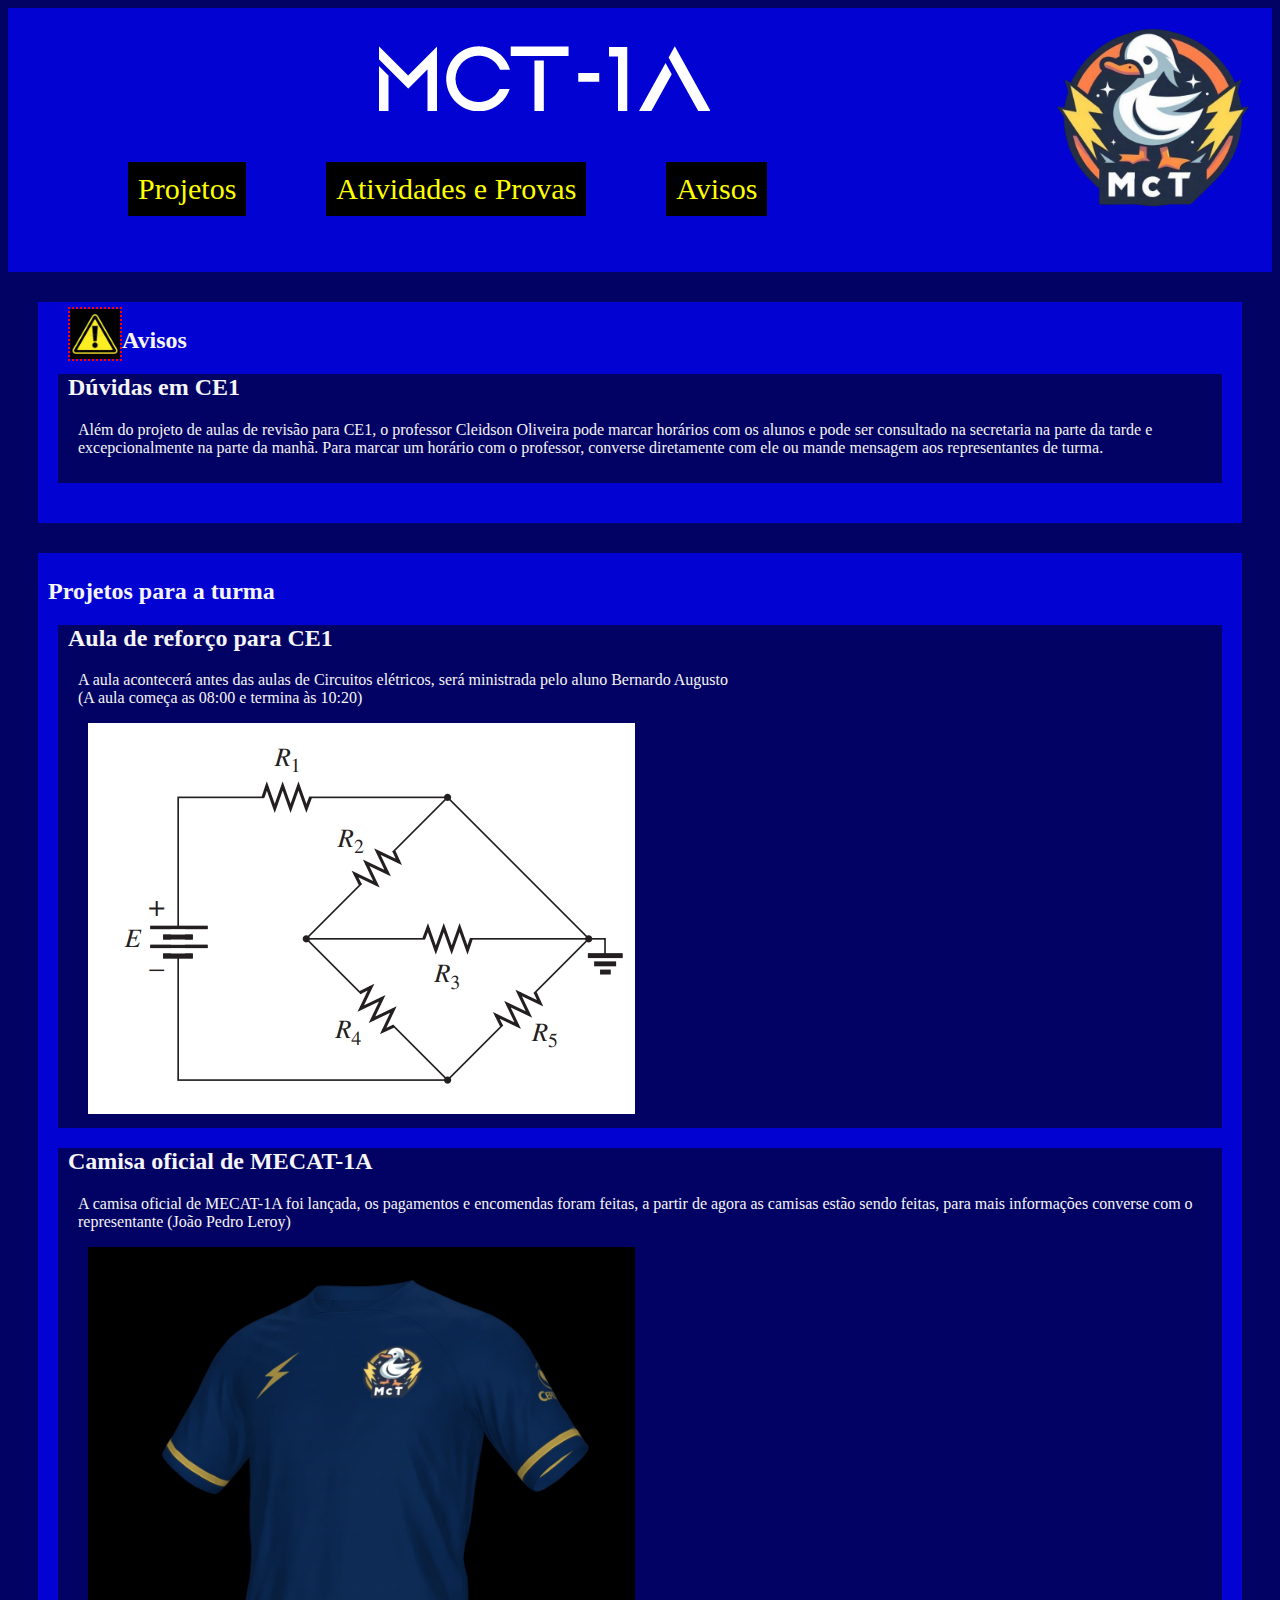
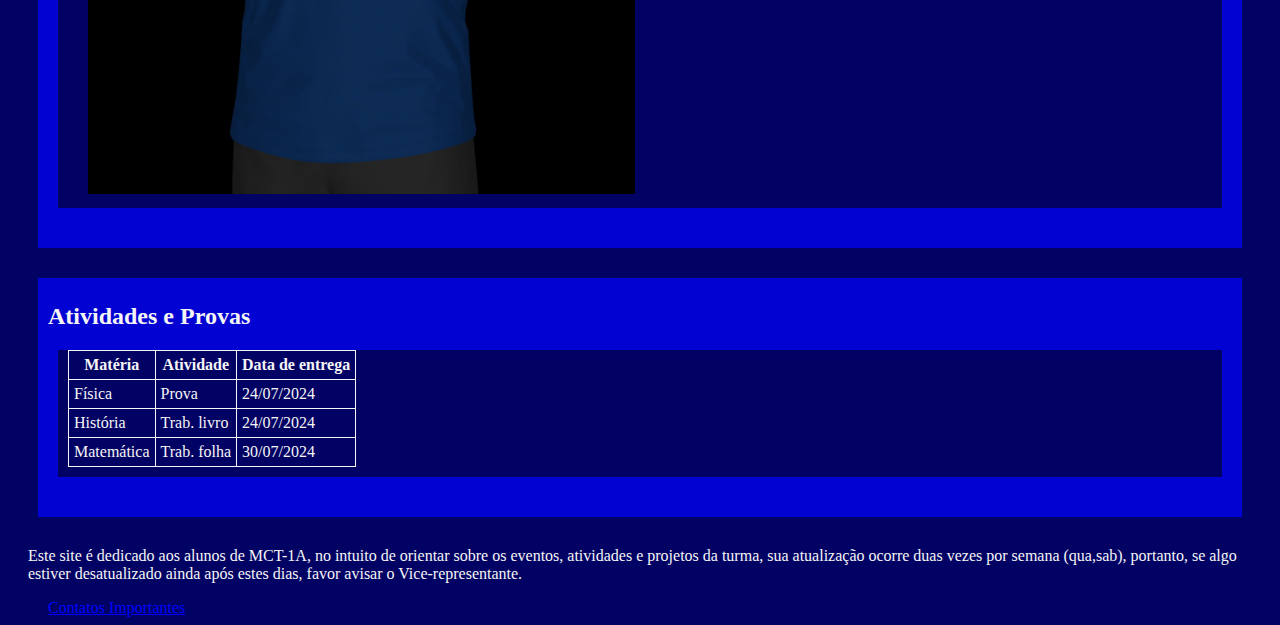
<file: index.html>
<!DOCTYPE html>
<html lang="pt-br">
<head>
    <meta charset="UTF-8">
    <meta name="viewport" content="width=device-width, initial-scale=1.0">
    <link rel="stylesheet" href="style.css">
    <link rel="icon" href="LogoMCT.png" type="image/png">
    <title>MCT-1A</title>
</head>
<body>
    <header>
        <img id="logo" src="LogoMCT.png" alt="Logo MCT" width="200px">
        <img src="MCT-1A.png" alt="MCT-1A">
        <ul>
            <li type="none"><a href="#Projetos">Projetos</a></li>
            <li type="none"><a href="#Atividades">Atividades e Provas</a></li>
            <li type="none"><a href="#Avisos">Avisos</a></li>
        </ul>
    </header>
    <section id="Avisos">
        <img src="AvisosIMG.png" width="50px">
        <h2>Avisos</h2>
        <div>
            <h2>Dúvidas em CE1</h2>
            <p>Além do projeto de aulas de revisão para CE1, o professor Cleidson Oliveira pode marcar horários com os alunos e pode ser consultado na secretaria na parte da tarde e excepcionalmente na parte da manhã. Para marcar um horário com o professor, converse diretamente com ele ou mande mensagem aos representantes de turma.</p>
        </div>
    </section>
    <section id="Projetos">
        <h2>Projetos para a turma</h2>
        <div>
            <h2>Aula de reforço para CE1</h2>
            <p>A aula acontecerá antes das aulas de Circuitos elétricos, será ministrada pelo aluno Bernardo Augusto <br>
            (A aula começa as 08:00 e termina às 10:20)</p>
            <img src="CMisto.jpeg" alt="Imagem de um circuito misto">
        </div>
        <div>
            <h2>Camisa oficial de MECAT-1A</h2>
            <p>A camisa oficial de MECAT-1A foi lançada, os pagamentos e encomendas foram feitas, a partir de agora as camisas estão sendo feitas, para mais informações converse com o representante (João Pedro Leroy)</p>
            <img src="CamisaMCT1A.png" alt="Camisa oficial de mecatrônica 1A" width="547px">
         </div>
    </section>
    <section id="Atividades">
        <h2>Atividades e Provas</h2>
        <div>
            <table>
                <tr>
                  <th>Matéria</th>
                  <th>Atividade</th>
                  <th>Data de entrega</th>
                </tr>
                <tr>
                  <td>Física</td>
                  <td>Prova</td>
                  <td>24/07/2024</td>
                </tr>
                <tr>
                  <td>História</td>
                  <td>Trab. livro</td>
                  <td>24/07/2024</td>
                </tr>
                <tr>
                    <td>Matemática</td>
                    <td>Trab. folha</td>
                    <td>30/07/2024</td>
                </tr>
              </table>
        </div>
    </section>
    <footer>
        <p>Este site é dedicado aos alunos de MCT-1A, no intuito de orientar sobre os eventos, atividades e projetos da turma, sua atualização ocorre duas vezes por semana (qua,sab), portanto, se algo estiver desatualizado ainda após estes dias, favor avisar o Vice-representante.</p>
        <a href="CImportantes.html">Contatos Importantes</a>
    </footer>
</body>
</html>
</file>
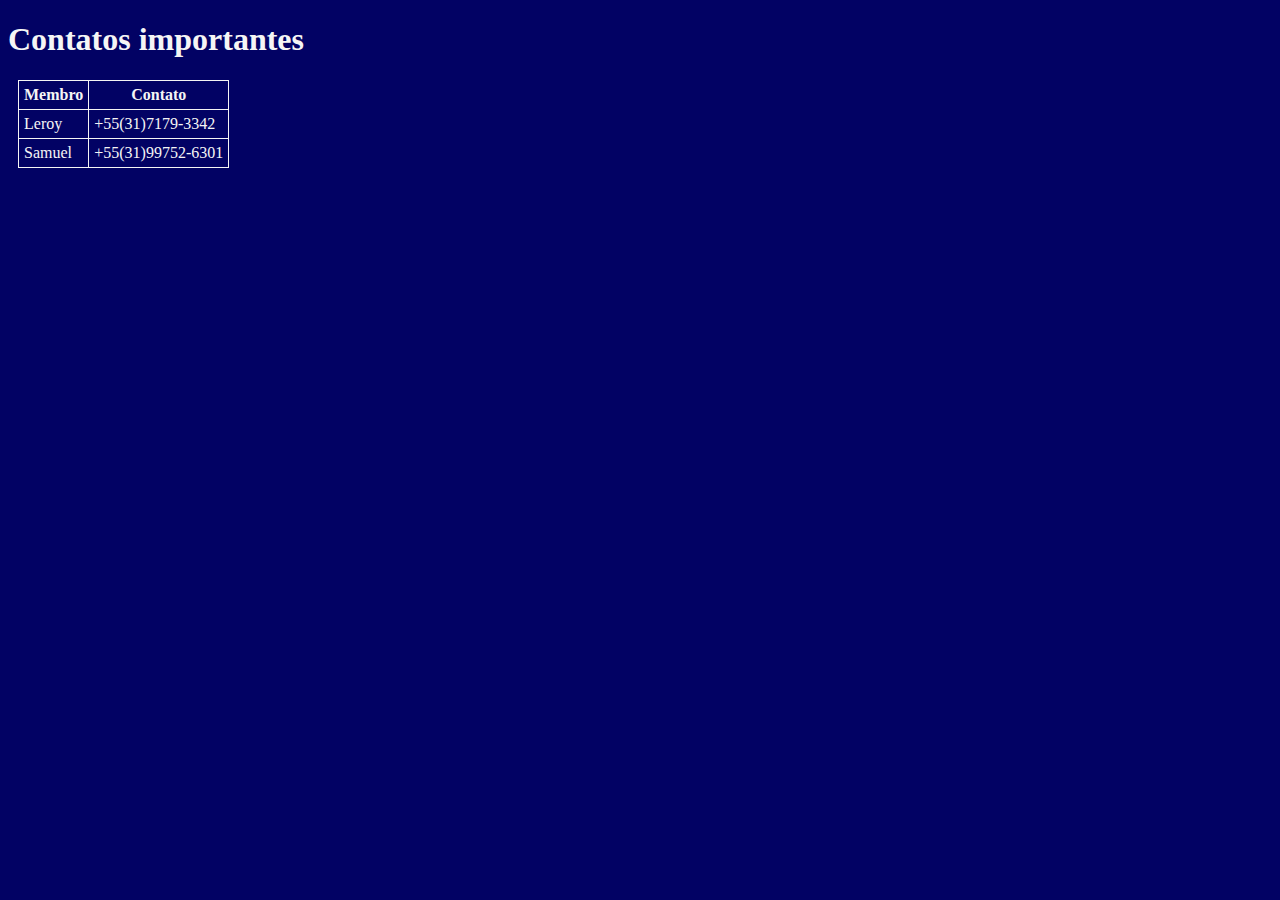
<file: CImportantes.html>
<!DOCTYPE html>
<html lang="pt-br">
<head>
    <meta charset="UTF-8">
    <meta name="viewport" content="width=device-width, initial-scale=1.0">
    <title>Contatos importantes</title>
    <link rel="stylesheet" href="style.css">
    <link rel="icon" href="LogoMCT.png">
</head>
<body>
    <h1>Contatos importantes</h1>
    <table>
        <tr>
            <th>Membro</th>
            <th>Contato</th>
        </tr>
        <tr>
            <td>Leroy</td>
            <td>+55(31)7179-3342</td>
        </tr>
        <tr>
            <td>Samuel</td>
            <td>+55(31)99752-6301</td>
        </tr>
    </table>
    
</body>
</html>
</file>
<file: style.css>
html{
    color: whitesmoke;
    background-color: rgb(2, 2, 100);
}header{
    text-align: center;
    border: 2px rgb(2, 2, 211);
    background-color: rgb(2, 2, 211);
    margin: auto;
    padding: 20px;
    padding-bottom: 120px;
}#logo{
    float: right;
}section{
    background-color: rgb(2, 2, 211);
    margin: 30px;
    padding-bottom: 40px;
    padding-top: 5px;
    padding-right: 20px;
}#Avisos img{
    float: left;
    border: 2px red dotted;
}h2{
    margin-left: 10px;
}div{
    background-color: rgb(2, 2, 100);
    margin-left: 20px;
    padding-bottom: 10px;
}p{
    margin-left: 20px;
}img{
    margin-left: 30px;
}table, th, td {
    padding: 5px;
    border: 1px solid whitesmoke;
    border-collapse: collapse;
}table{
    padding: 20px;
    margin-top: 10px;
    margin-left: 10px;
}header li{
    float: left;
    margin: 10px 20px;
}header li a {
    background-color: black;
    font-size: 30px;
    display: block;
    color: yellow;
    text-align: center;
    padding: 10px;
    text-decoration: none;
}header li a:hover {
    background-color: rgb(2, 2, 211);
    color: whitesmoke;
}a{
    color: blue;
    margin-left: 40px;
}
</file>
